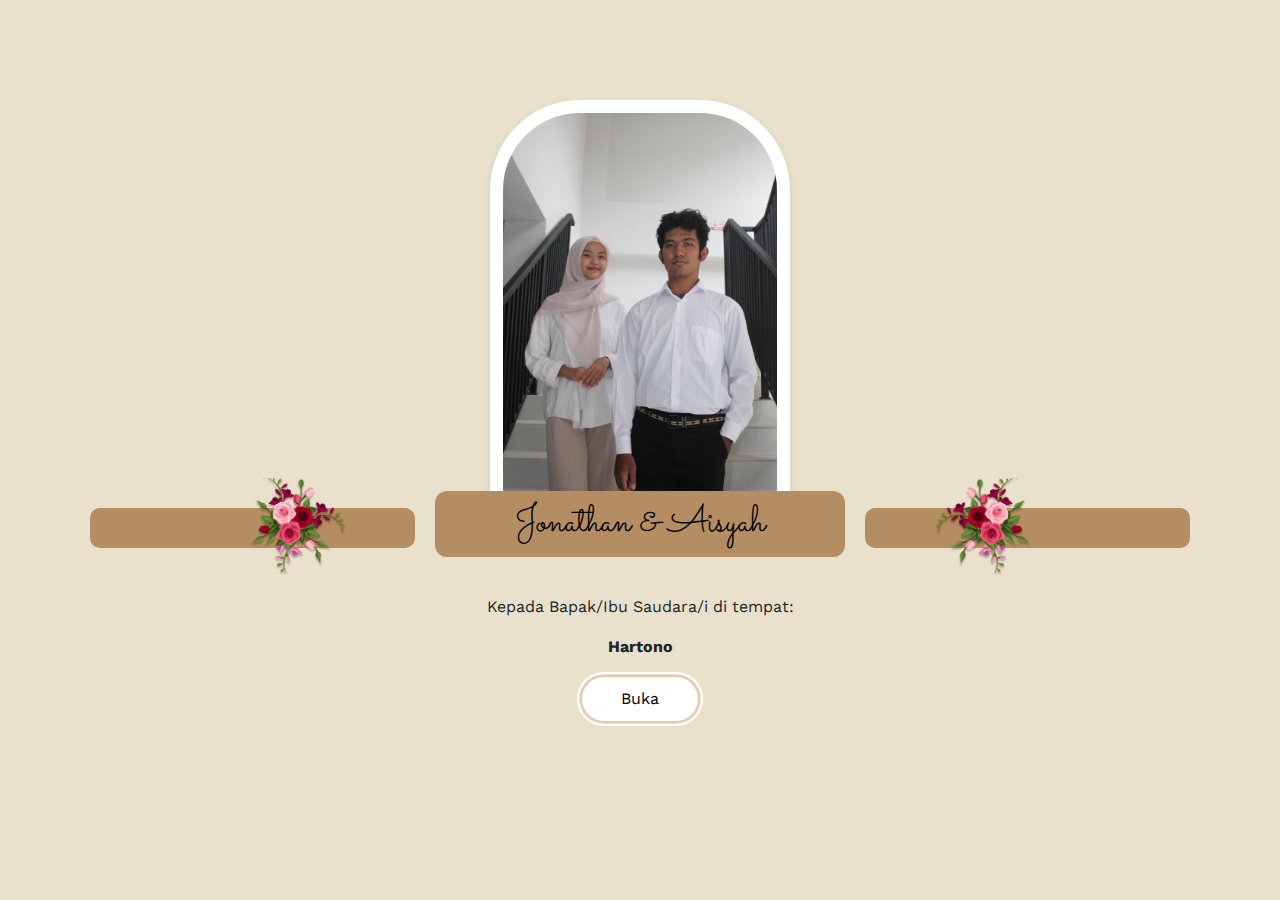
<file: page1.html>
<!DOCTYPE html>
<html lang="en">
<head>
  <meta charset="UTF-8" />
  <meta name="viewport" content="width=device-width, initial-scale=1.0"/>
  <title>Undangan Responsif</title>

  <link href="https://cdn.jsdelivr.net/npm/bootstrap@5.3.3/dist/css/bootstrap.min.css" rel="stylesheet">
  <link href="https://fonts.googleapis.com/css2?family=Sacramento&family=Work+Sans:wght@100..900&display=swap" rel="stylesheet">

  <style>
    * {
      margin: 0;
      padding: 0;
      box-sizing: border-box;
      font-family: 'Work Sans', sans-serif;
    }

    body {
      background: hsla(42, 41%, 71%, 0.493);
    }

    .desktop-wrapper {
      display: block;
    }

    .desktop-wrapper {
      text-align: center;
      padding: 50px 20px;
      margin: 0 auto;
    }
    .container {
      width: 100%;
      text-align: center;
      padding: 50px 20px;
      margin: 0 auto;
    }

    .image-container img {
      width: 100%;
      height: auto;
      max-width: 300px;
      border-radius: 90px 90px 0 0;
      background: white;
      padding: 12px;
      border: 1px solid white;
      box-shadow: 0px 4px 10px rgba(0, 0, 0, 0.1);
    }

    .couple-wrapper {
      display: flex;
      justify-content: center;
      align-items: center;
      margin-top: -20px;
      margin-bottom: 30px;
      gap: 20px;
    }

    .decorative-bar {
      background-color: #b48e62;
      height: 40px;
      width: 100%;
      max-width:1000px;
      border-radius: 10px;
      position: relative;
      display: flex;
      align-items: center;
      justify-content: center;
    }
    .flower-left {
      width: 100px;
      height: auto;
      margin-left: 90px; /* Geser lebih ke kiri */
    }

    .flower-right {
      width: 100px;
      height: auto;
      margin-right: 90px; /* Geser lebih ke kanan */
    }

    .couple-name {
      background: #b48e62;
      color: #000;
      display: inline-block;
      padding: 10px 80px;
      border-radius: 12px;
      font-family: 'Sacramento', cursive;
      font-size: 38px;
      white-space: nowrap;
      z-index: 2;
    }

    .guest-name {
      font-weight: bold;
    }

    .btn-open {
      background: white;
      border: 2px solid #e7c9ac;
      padding: 10px 30px;
      border-radius: 50px;
      cursor: pointer;
      font-size: 16px;
      color: black;
      transition: all 0.3s ease-in-out;
      min-width: 120px;
      position: relative;
    }

    .btn-open::before {
      content: "";
      position: absolute;
      top: -5px;
      left: -5px;
      right: -5px;
      bottom: -5px;
      border-radius: 50px;
      border: 2px solid white;
    }

    /* ==================== MOBILE STYLE ==================== */
    .mobile-wrapper {
      display: none;
    }

    @media (max-width: 768px) {
      .desktop-wrapper {
        display: none;
      }

      .mobile-wrapper {
        display: flex;
        flex-direction: column;
        justify-content: space-between;
        align-items: center;
        text-align: center;
        height: 100vh;
        width: 100%;
        background: url('assets/IMG_6672.JPG') no-repeat center center/cover;
        padding: 2rem 1.5rem;
      }

      .mobile-title {
        color: #fff;
        margin-top: 1rem;
      }

      .mobile-title p {
        font-size: 1rem;
      }

      .mobile-title h2 {
        font-size: 1.5rem;
        font-weight: 600;
      }

      .mobile-card {
        background-color: white;
        padding: 1rem;
        border-radius: 20px;
        box-shadow: 0 4px 10px rgba(0,0,0,0.1);
        max-width: 300px;
        margin-top: auto;
        margin-bottom: 1rem;
      }

      .mobile-card p {
        font-size: 1rem;
        line-height: 1.4;
      }

      .mobile-card p strong {
        font-weight: bold;
        font-size: 1.05rem;
      }

      .mobile-button {
        background-color: rgba(0, 0, 0, 0.7);
        color: white;
        border: none;
        border-radius: 20px;
        padding: 0.7rem 2rem;
        font-size: 1rem;
        cursor: pointer;
        margin-bottom: 1.5rem;
        transition: background 0.3s ease-in-out;
      }

      .mobile-button:hover {
        background-color: black;
      }
    }
  </style>
</head>
<body>

  <!-- ==================== DESKTOP ==================== -->
  <div class="desktop-wrapper">
    <div class="container">
      <div class="card-invitation">
        <div class="image-container">
          <img src="assets/IMG_6640.JPG" alt="Pengantin">
        </div> 

        <div class="couple-wrapper">
          <div class="decorative-bar">
            <img src="assets/flower-left.png" alt="Bunga Kiri" class="flower-left">
          </div> 
          <h2 class="couple-name">Jonathan & Aisyah</h2>
          <div class="decorative-bar">
            <img src="assets/flower-right.png" alt="Bunga Kanan" class="flower-right">
          </div> 
        </div>

        <p>Kepada Bapak/Ibu Saudara/i di tempat:</p>
        <p class="guest-name">Hartono</p>
        <button class="btn-open" onclick="goToPage2()">Buka</button>
      </div>
    </div>
  </div>

  <!-- ==================== MOBILE ==================== -->
  <div class="mobile-wrapper">
    <div class="mobile-title">
      <p>The Wedding of</p>
      <h2>Jonathan & Aisyah</h2>
    </div>

    <div class="mobile-card">
      <p>Yth. Bapak/Ibu Saudara/i<br>di tempat :</p>
      <p><strong>Hartono</strong></p>
    </div>

    <button class="mobile-button" onclick="goToPage2()">Buka</button>
  </div>

  <script>
    function goToPage2() {
      window.location.href = "page2.html";
    }
  </script>
</body>
</html>
</file>
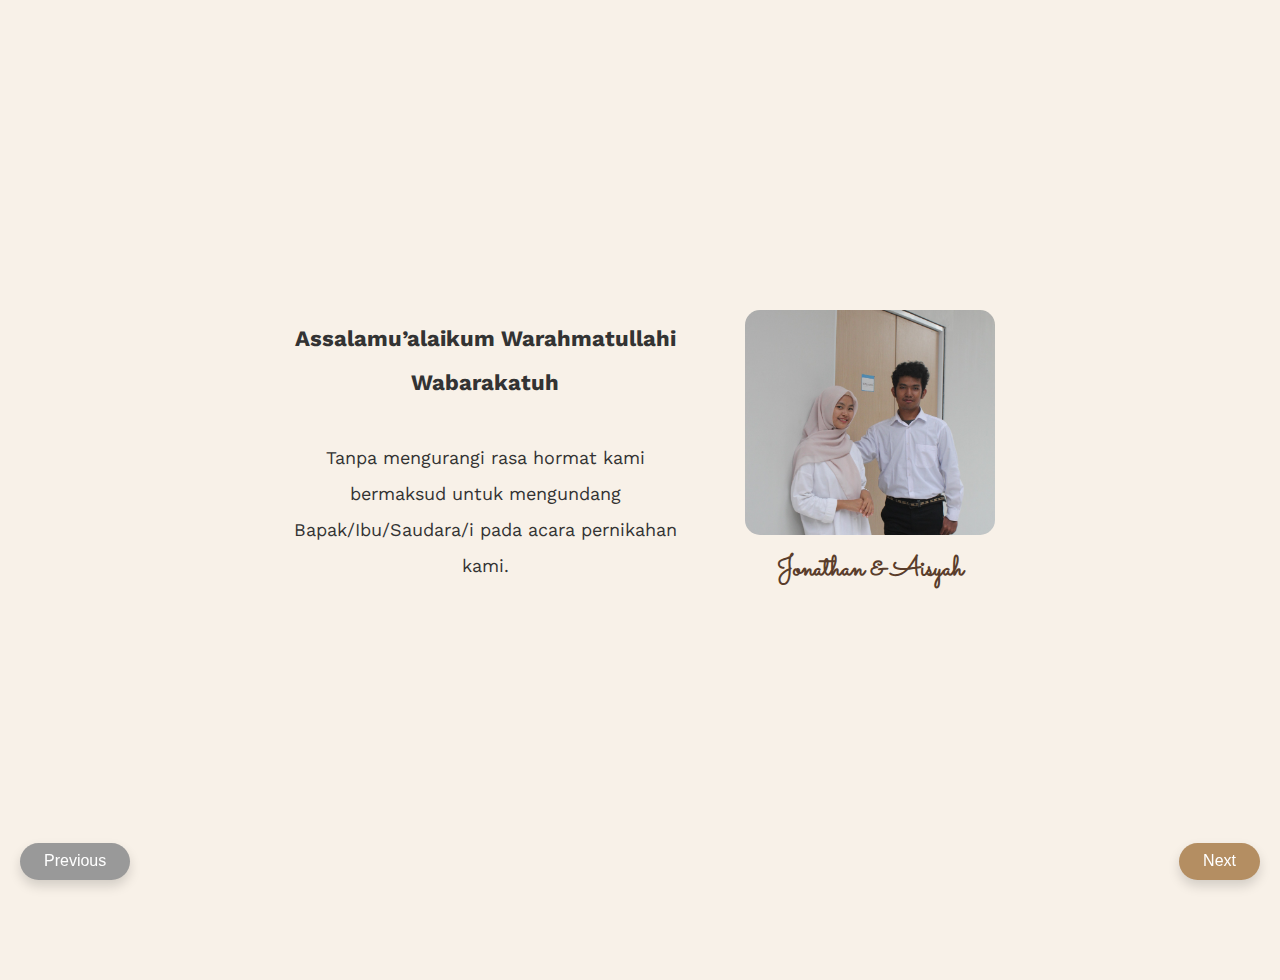
<file: page2.html>
<!DOCTYPE html>
<html lang="id">
<head>
  <meta charset="UTF-8">
  <meta name="viewport" content="width=device-width, initial-scale=1.0">
  <title>Kata Pengantar</title>
  <link href="https://fonts.googleapis.com/css2?family=Sacramento&family=Work+Sans:wght@100..900&display=swap" rel="stylesheet">
  <style>
    * {
      box-sizing: border-box;
      margin: 0;
      padding: 0;
    }

    body {
      font-family: 'Work Sans', sans-serif;
      background-color: #f8f1e8;
      color: #333;
      text-align: center;
      min-height: 100vh;
      padding-bottom: 5rem;
    }

    /* ==== Versi Desktop ==== */
    .desktop-view {
      display: flex;
      justify-content: center;
      align-items: center;
      gap: 60px;
      max-width: 1000px;
      margin: auto;
      min-height: 100vh; 
      padding: 2rem;
    }

    .text-container-desktop {
      max-width: 400px;
    }

    .salam-desktop {
      font-size: 22px;
      font-weight: bold;
      margin-bottom: 35px;
      line-height: 2;
    }

    .text-desktop {
      font-size: 18px;
      line-height: 2;
    }

    .image-container-desktop img {
      width: 250px;
      border-radius: 15px;
    }

    .couple-name-desktop {
      font-family: 'Sacramento', cursive;
      font-size: 28px;
      font-weight: bold;
      color: #5a3d2b;
      margin-top: 10px;
    }

    /* ==== Versi Mobile ==== */
    .mobile-view {
      display: none;
      flex-direction: column;
      align-items: center;
      padding: 2rem 1.5rem;
    }

    .opening-text {
      margin-bottom: 1.5rem;
    }

    .opening-text h2 {
      font-size: 1.1rem;
      font-weight: 600;
      margin-bottom: 0.5rem;
    }

    .opening-text p {
      font-size: 0.9rem;
      line-height: 1.5;
    }

    .couple-names h1 {
      font-size: 1.5rem;
      font-weight: 500;
    }

    .couple-names span {
      display: block;
      font-size: 1.3rem;
      margin: 0.3rem 0;
    }

    .quote {
      font-size: 0.9rem;
      line-height: 1.6;
      max-width: 300px;
      margin-top: 1.5rem;
      color: #444;
    }

    .quote cite {
      display: block;
      margin-top: 1rem;
      font-size: 0.85rem;
      font-style: normal;
      font-weight: 500;
    }


    /* ==== Tombol Navigasi ==== */
    .btn-next,
    .btn-prev {
      position: fixed;
      bottom: 20px;
      color: white;
      border: none;
      border-radius: 999px;
      padding: 0.6rem 1.5rem;
      font-size: 1rem;
      font-weight: 500;
      cursor: pointer;
      box-shadow: 0 6px 12px rgba(0, 0, 0, 0.15);
      z-index: 100;
      transition: background-color 0.3s ease;
    }

    .btn-next {
      right: 20px;
      background-color: #b48e62;
    }

    .btn-prev {
      left: 20px;
      background-color: #999999;
    }

    .btn-next:hover {
      background-color: #99764f;
    }

    .btn-prev:hover {
      background-color: #7a7a7a;
    }


    /* ======= Responsive Rules ======= */
    @media (max-width: 768px) {
      .desktop-view { display: none; }
      .mobile-view { display: flex; }
    }

    @media (min-width: 769px) {
      .desktop-view { display: flex; }
      .mobile-view { display: none; }
    }
  </style>
</head>
<body>

  <!-- ==== Desktop Version ==== -->
  <div class="desktop-view">
    <div class="text-container-desktop">
      <p class="salam-desktop">Assalamu’alaikum Warahmatullahi Wabarakatuh</p>
      <p class="text-desktop">Tanpa mengurangi rasa hormat kami bermaksud untuk mengundang Bapak/Ibu/Saudara/i pada acara pernikahan kami.</p>
    </div>
    <div class="image-container-desktop">
      <img src="assets/IMG_6679.JPG" alt="Jonathan & Aisyah">
      <p class="couple-name-desktop">Jonathan & Aisyah</p>
    </div>
  </div>

  <!-- ==== Mobile Version ==== -->
  <div class="mobile-view">
    <div class="opening-text">
      <h2>Assalamu’alaikum Warahmatullahi Wabarakatuh</h2>
      <p>Tanpa mengurangi rasa hormat kami bermaksud<br>
        untuk mengundang Bapak/Ibu/Saudara/i pada<br>
        acara pernikahan kami.</p>
    </div>

    <div class="couple-names">
      <h1>Jonathan</h1>
      <span>&</span>
      <h1>Aisyah</h1>
    </div>

    <div class="quote">
      “Dan di antara tanda-tanda kebesaran-Nya ialah Dia menciptakan pasangan-pasangan
      untukmu dari jenismu sendiri, agar kamu cenderung dan merasa tenteram kepadanya,
      dan Dia menjadikan di antaramu rasa kasih dan sayang. Sungguh, pada yang demikian
      itu benar-benar terdapat tanda-tanda bagi kaum yang berpikir.”
      <cite>(Ar-Rum : 21)</cite>
    </div>
  </div>

  <!-- Tombol Navigasi -->
  <button class="btn-prev" onclick="goToPrevious()">Previous</button>
  <button class="btn-next" onclick="goToNext()">Next</button>

  <script>
    function goToPrevious() {
      window.location.href = "page1.html";
    }

    function goToNext() {
      window.location.href = "page3.html";
    }
  </script>

</body>
</html>
</file>
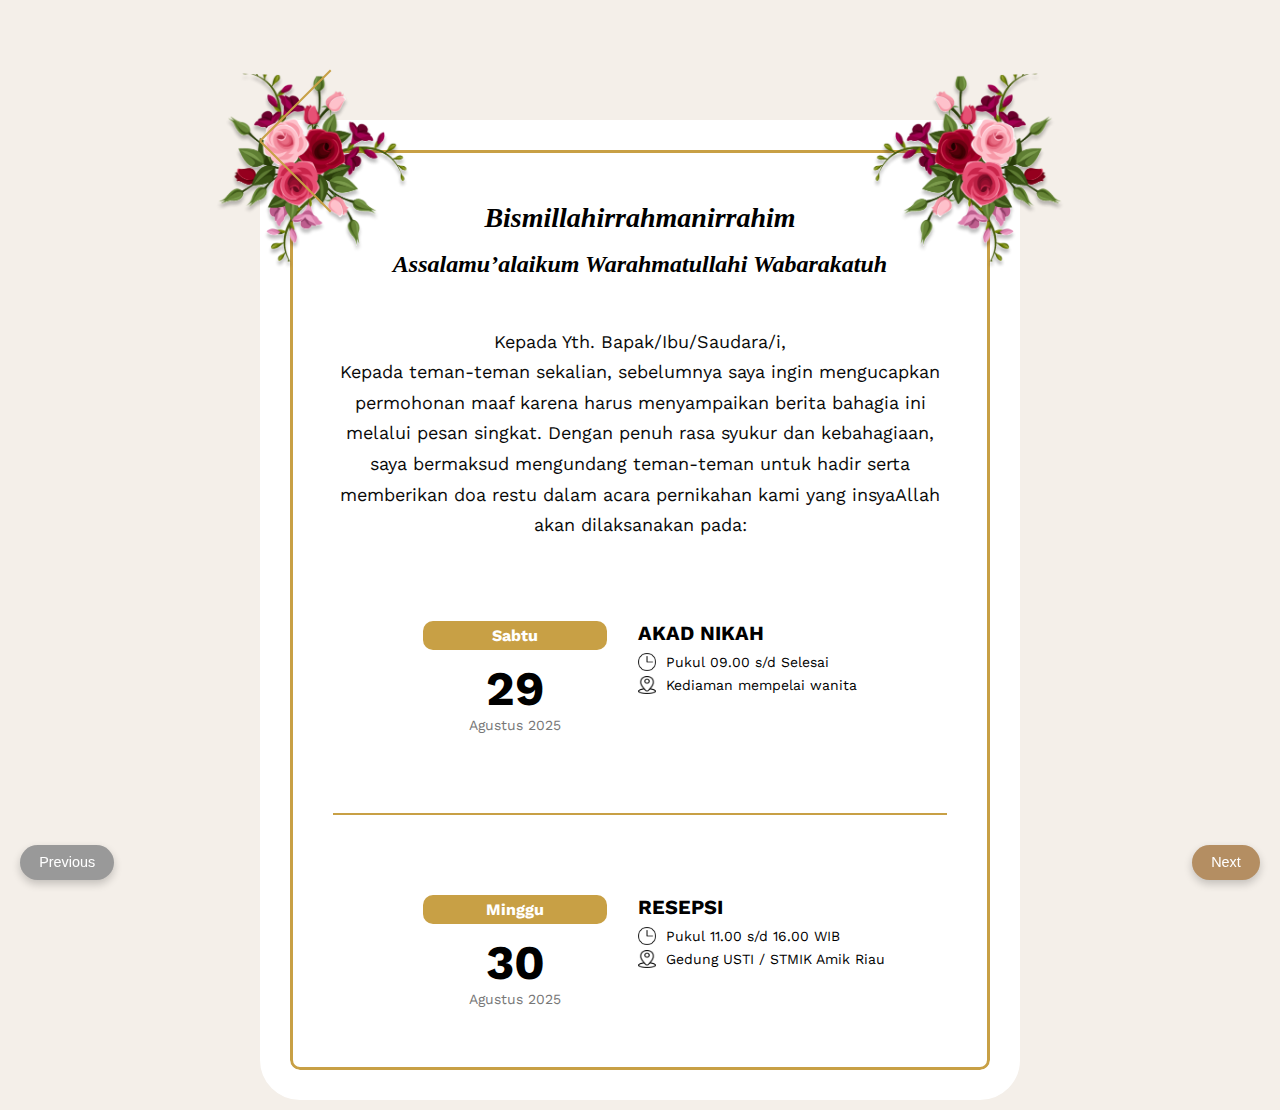
<file: page4.html>
<!DOCTYPE html>
<html lang="id">
<head>
  <meta charset="UTF-8" />
  <meta name="viewport" content="width=device-width, initial-scale=1.0"/>
  <title>Undangan Pernikahan</title>
  <link href="https://fonts.googleapis.com/css2?family=Work+Sans:wght@400;700&display=swap" rel="stylesheet">
  <style>
    * {
      box-sizing: border-box;
      margin: 0;
      padding: 0;
    }

    body {
      font-family: 'Work Sans', sans-serif;
      background-color: #f4efe9;
      min-height: 100vh;
      display: flex;
      justify-content: center;
      align-items: center;
      padding: 40px 10px;
      position: relative;
    }

    /* DESKTOP WRAPPER */
    .desktop-wrapper {
      display: block;
      max-width: 700px;
      width: 100%;
      margin-top: 80px;
      position: relative;
    }

    /* Garis Silang Dekoratif di Kiri Atas */
    .corner-separator {
      position: absolute;
      top: -30px;
      left: -30px;
      width: 100px;
      height: 100px;
      z-index: 10;
    }

    .corner-separator::before,
    .corner-separator::after {
      content: '';
      position: absolute;
      width: 100px;
      height: 2px;
      background-color: #c8a045;
      top: 50%;
      left: 0;
      transform-origin: left center;
    }

    .corner-separator::before {
      transform: rotate(45deg);
    }

    .corner-separator::after {
      transform: rotate(-45deg);
    }

    /* DESKTOP STYLE */
    .desktop {
      display: block;
      background: white;
      border-radius: 10px;
      border: 3px solid #c8a045;
      outline: 30px solid white;
      padding: 40px;
      position: relative;
      margin-top: 30px;
    }

    .desktop h2,
    .desktop h3 {
      font-family: 'Times New Roman', serif;
      font-style: italic;
      color: black;
      text-align: center;
      line-height: 1.8;
    }

    .desktop h2 {
      font-size: 28px;
    }

    .desktop h3 {
      font-size: 24px;
      margin-bottom: 40px;
    }

    .invitation-text {
      font-size: 18px;
      margin-bottom: 50px;
      color: #0a0a0a;
      text-align: center;
      line-height: 1.7;
      margin-top: 30px;
      margin-bottom: 80px;
    }

    .event {
      display: flex;
      justify-content: space-between;
      margin: 20px 0;
      transform: translateX(90px);
    }

    .event-left {
      width: 30%;
      text-align: center;
    }

    .event-day {
      background: #c8a045;
      color: white;
      padding: 5px 15px;
      border-radius: 10px;
      font-weight: bold;
    }

    .event-date {
      font-size: 48px;
      font-weight: bold;
      margin-top: 10px;
      color: black;
    }

    .event-month {
      font-size: 14px;
      color: #777;
    }

    .event-right {
      width: 65%;
      text-align: left;
    }

    .event-title {
      font-size: 20px;
      font-weight: bold;
      color: black;
      margin-bottom: 8px;
    }

    .event-detail {
      font-size: 14px;
      display: flex;
      align-items: center;
      color: black;
      margin-bottom: 5px;
    }

    .event-detail img {
      width: 18px;
      height: 18px;
      margin-right: 10px;
    }

    .separator {
      height: 2px;
      background: #c8a045;
      margin: 80px 0;
    }

    .flower {
      position: absolute;
      width: 200px;
      z-index: 5;
      top: -10px;
    }

    .flower-left {
      left: -80px;
      top: -80px;
    }

    .flower-right {
      right: -80px;
      top: -80px;
    }

    /* MOBILE WRAPPER */
    .mobile-wrapper {
      display: none;
      max-width: 400px;
      width: 100%;
      padding: 2rem 1rem 4rem;
      background: #fff;
      border-radius: 2rem;
      box-shadow: 0 4px 10px rgba(0,0,0,0.1);
      text-align: center;
    }

    .mobile-wrapper h2 {
      font-size: 1.2rem;
      font-weight: 700;
    }

    .mobile-wrapper p {
      font-size: 0.95rem;
      margin: 0.4rem 0;
    }

    .icon-line {
      display: flex;
      align-items: center;
      gap: 8px;
      justify-content: flex-start;
      margin: 0.4rem 0;
      padding-left: 24px;
    }

    .icon-line img {
      width: 16px;
      height: 16px;
      flex-shrink: 0;
    }

    .divider-img {
      margin: 1.5rem 0;
      width: 90px;
    }

    /* BUTTON */
    .btn-nav {
      position: fixed;
      bottom: 20px;
      padding: 0.6rem 1.2rem;
      font-size: 0.9rem;
      border: none;
      border-radius: 50px;
      cursor: pointer;
      z-index: 100;
      box-shadow: 0 4px 8px rgba(0,0,0,0.2);
    }

    .btn-prev {
      left: 20px;
      background-color: #999;
      color: white;
    }

    .btn-next {
      right: 20px;
      background-color: #b48e62;
      color: white;
    }

    /* RESPONSIVE TOGGLE */
    @media screen and (max-width: 768px) {
      .desktop-wrapper {
        display: none;
      }

      .mobile-wrapper {
        display: block;
        margin: auto; /* ini penting agar vertikal dan horizontal center */
      }

      .flower {
        display: none;
      }

      body {
        padding: 20px;
        display: flex;
        justify-content: center;
        align-items: center;
        min-height: 100vh;
      }
    }

  </style>
</head>
<body>

  <!-- DESKTOP -->
  <div class="desktop-wrapper">
    <!-- Separator Silang di Kiri Atas -->
    <div class="corner-separator"></div>

    <div class="desktop">
      <!-- Dekorasi Bunga -->
      <img src="assets/flower-left.png" alt="Bunga Kiri" class="flower flower-left">
      <img src="assets/flower-right.png" alt="Bunga Kanan" class="flower flower-right">

      <h2>Bismillahirrahmanirrahim</h2>
      <h3>Assalamu’alaikum Warahmatullahi Wabarakatuh</h3>
      <p class="invitation-text">
        Kepada Yth. Bapak/Ibu/Saudara/i, <br>
        Kepada teman-teman sekalian, sebelumnya saya ingin mengucapkan permohonan maaf karena harus menyampaikan berita bahagia ini melalui pesan singkat. Dengan penuh rasa syukur dan kebahagiaan, saya bermaksud mengundang teman-teman untuk hadir serta memberikan doa restu dalam acara pernikahan kami yang insyaAllah akan dilaksanakan pada:
      </p>

      <div class="event">
        <div class="event-left">
          <div class="event-day">Sabtu</div>
          <div class="event-date">29</div>
          <div class="event-month">Agustus 2025</div>
        </div>
        <div class="event-right">
          <div class="event-title">AKAD NIKAH</div>
          <div class="event-detail"><img src="assets/jam.png"> Pukul 09.00 s/d Selesai</div>
          <div class="event-detail"><img src="assets/lokasi.png"> Kediaman mempelai wanita</div>
        </div>
      </div>

      <div class="separator"></div>

      <div class="event">
        <div class="event-left">
          <div class="event-day">Minggu</div>
          <div class="event-date">30</div>
          <div class="event-month">Agustus 2025</div>
        </div>
        <div class="event-right">
          <div class="event-title">RESEPSI</div>
          <div class="event-detail"><img src="assets/jam.png"> Pukul 11.00 s/d 16.00 WIB</div>
          <div class="event-detail"><img src="assets/lokasi.png"> Gedung USTI / STMIK Amik Riau</div>
        </div>
      </div>
    </div>
  </div>

  <!-- MOBILE -->
  <div class="mobile-wrapper">
    <h2>AKAD NIKAH</h2>
    <p>Sabtu, 29 Agustus 2025</p>
    <div class="icon-line">
      <img src="assets/jam.png" alt="Jam">
      <span>09.00 s/d Selesai</span>
    </div>
    <div class="icon-line">
      <img src="assets/lokasi.png" alt="Lokasi">
      <span>Kediaman mempelai wanita</span>
    </div>

    <img src="assets/flower-left.png" alt="Bunga" class="divider-img" />

    <h2>RESEPSI</h2>
    <p>Minggu, 30 Agustus 2025</p>
    <div class="icon-line">
      <img src="assets/jam.png" alt="Jam">
      <span>11.00 s/d 16.00 WIB</span>
    </div>
    <div class="icon-line">
      <img src="assets/lokasi.png" alt="Lokasi">
      <span>Gedung USTI / STMIK Amik Riau</span>
    </div>
  </div>

  <!-- Button Navigasi -->
  <button class="btn-nav btn-prev" onclick="window.location.href='page3.html'">Previous</button>
  <button class="btn-nav btn-next" onclick="window.location.href='page5.html'">Next</button>

</body>
</html>
</file>
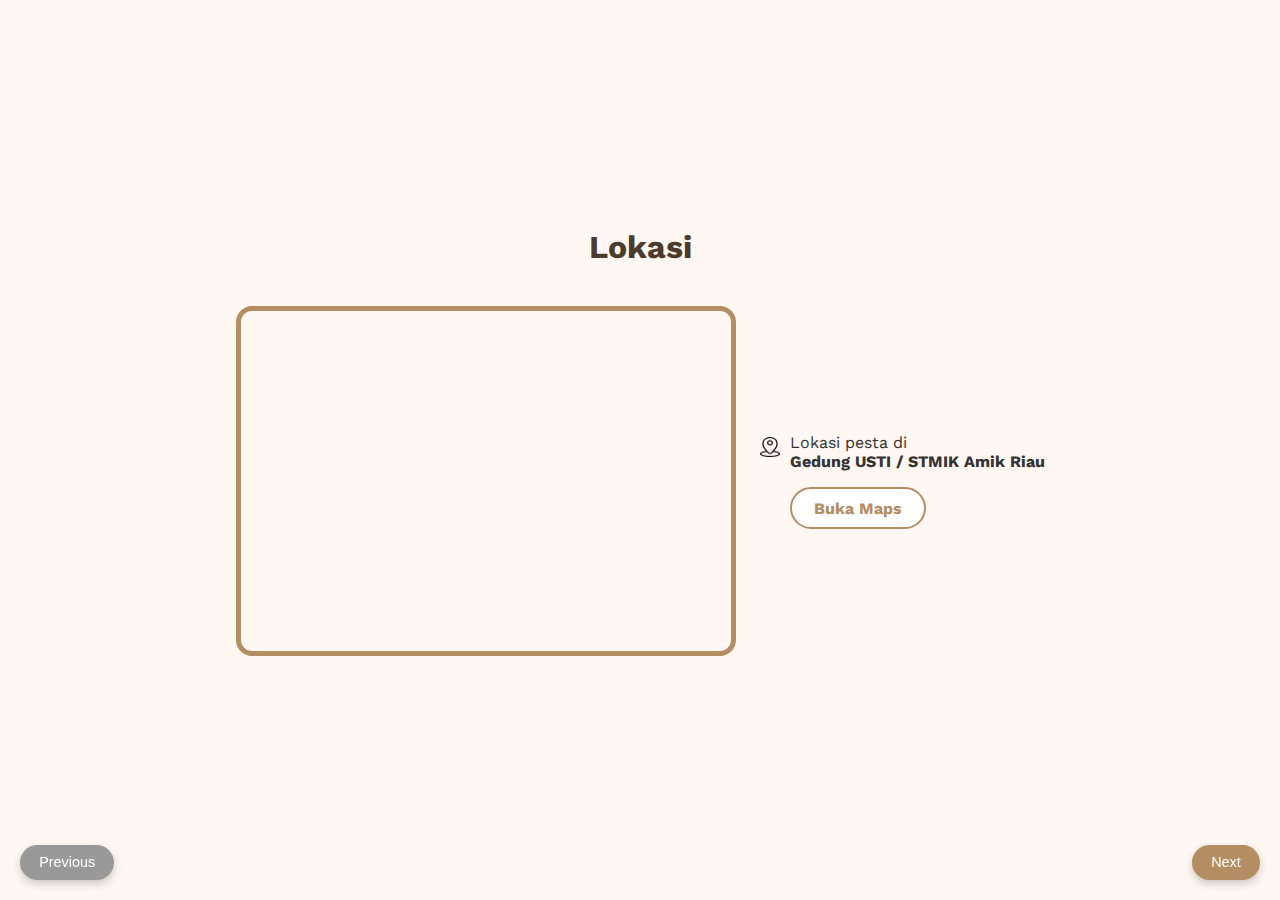
<file: page5.html>
<!DOCTYPE html>
<html lang="id">
<head>
  <meta charset="UTF-8" />
  <meta name="viewport" content="width=device-width, initial-scale=1.0"/>
  <title>Lokasi Pernikahan</title>
  <link href="https://fonts.googleapis.com/css2?family=Work+Sans:wght@400;700&display=swap" rel="stylesheet">
  <style>
    :root {
      --coklat-tua: #b48e62;
      --coklat-muda: #fff8f2;
      --putih: #ffffff;
    }

    * {
      margin: 0;
      padding: 0;
      box-sizing: border-box;
    }

    body {
      font-family: 'Work Sans', sans-serif;
      background-color: var(--coklat-muda);
      color: #333;
      min-height: 100vh;
      position: relative;
      display: flex;
      flex-direction: column;
    }

    .wrapper {
      flex: 1;
      display: flex;
      align-items: center;
      justify-content: center;
      padding-top: 2rem;
      padding-bottom: 2rem;
    }

    .container-desktop, .container-mobile {
      display: none;
      width: 100%;
    }

    /* Desktop style */
    .container-desktop {
      padding: 2rem;
    }

    .container-desktop .title {
      font-family: 'Work Sans', sans-serif;
      font-weight: 700;
      font-size: 2rem;
      text-align: center;
      margin-bottom: 1.5rem;
      color: #4a3b2c;
    }

    .container-desktop .card {
      max-width: 850px;
      margin: 0 auto;
      border-radius: 1rem;
      padding: 1rem;
      text-align: center;
      display: flex;
      gap: 1.5rem;
      align-items: center;
      justify-content: center;
      flex-wrap: wrap;
    }

    .container-desktop .map {
      width: 500px;
      height: 350px;
      border: 5px solid var(--coklat-tua);
      border-radius: 1rem;
    }

    .container-desktop .info {
      display: flex;
      align-items: flex-start;
      gap: 10px;
      font-size: 1rem;
      max-width: 300px;
      text-align: left;
      flex-direction: row;
    }

    .container-desktop .info img {
      width: 20px;
      height: 20px;
      margin-top: 4px;
      flex-shrink: 0;
    }

    .container-desktop .info-text p {
      margin-bottom: 1rem;
    }

    .container-desktop .button {
      background-color: var(--putih);
      color: var(--coklat-tua);
      border: 2px solid var(--coklat-tua);
      padding: 0.6rem 1.4rem;
      border-radius: 2rem;
      font-size: 1rem;
      cursor: pointer;
      text-decoration: none;
      display: inline-block;
      font-weight: bold;
      transition: all 0.3s ease;
    }

    .container-desktop .button:hover {
      background-color: var(--coklat-tua);
      color: var(--putih);
    }

    /* Mobile style */
    .container-mobile {
      padding: 2rem 1rem 5rem;
      text-align: center;
    }

    .container-mobile h1 {
      font-size: 1.5rem;
      font-weight: 700;
      margin-bottom: 1.5rem;
    }

    .map-container {
      background-color: var(--coklat-tua);
      padding: 8px;
      border-radius: 1.5rem;
      display: inline-block;
      margin-bottom: 1.2rem;
    }

    .map-container iframe {
      width: 280px;
      height: 200px;
      border: 5px solid var(--putih);
      border-radius: 1rem;
    }

    .location-info {
      display: flex;
      align-items: flex-start;
      justify-content: center;
      gap: 10px;
      font-size: 0.95rem;
      margin-bottom: 1.5rem;
      text-align: left;
      padding-left: 20px;
    }

    .location-info img {
      width: 18px;
      height: 18px;
      margin-top: 3px;
      flex-shrink: 0;
    }

    .btn-map {
      background-color: var(--putih);
      color: var(--coklat-tua);
      border: 2px solid var(--coklat-tua);
      padding: 0.6rem 1.2rem;
      border-radius: 2rem;
      font-size: 0.9rem;
      cursor: pointer;
      font-weight: bold;
    }

    .btn-map:hover {
      background-color: var(--coklat-tua);
      color: var(--putih);
    }

    /* Navigasi tombol */
    .btn-next,
    .btn-prev {
      position: fixed;
      bottom: 20px;
      padding: 0.6rem 1.2rem;
      font-size: 0.9rem;
      border: none;
      border-radius: 50px;
      cursor: pointer;
      z-index: 100;
      box-shadow: 0 4px 8px rgba(0,0,0,0.2);
    }

    .btn-prev {
      left: 20px;
      background-color: #999;
      color: white;
    }

    .btn-next {
      right: 20px;
      background-color: var(--coklat-tua);
      color: white;
    }

    .btn-next:hover,
    .btn-prev:hover {
      opacity: 0.8;
    }

    /* Responsive toggle */
    @media (min-width: 768px) {
      .container-desktop {
        display: block;
      }
    }

    @media (max-width: 767px) {
      .container-mobile {
        display: block;
      }
    }
  </style>
</head>
<body>

  <div class="wrapper">
    <!-- Desktop Version -->
    <div class="container-desktop">
      <div class="title">Lokasi</div>
      <div class="card">
        <iframe class="map"
          src="https://www.google.com/maps/embed?pb=!1m18!1m12!1m3!1d15955.487241895286!2d101.3837268!3d0.4557527!2m3!1f0!2f0!3f0!3m2!1i1024!2i768!4f13.1!3m3!1m2!1s0x31d5a900690073db%3A0x24244b7d5e7868b8!2sSTIMIK%20AMIK%20RIAU!5e0!3m2!1sid!2sid!4v1711526096765!5m2!1sid!2sid"
          allowfullscreen=""
          loading="lazy">
        </iframe>
        <div class="info">
          <img src="assets/lokasi.png" alt="Ikon Lokasi">
          <div class="info-text">
            <p>Lokasi pesta di<br><b>Gedung USTI / STMIK Amik Riau</b></p>
            <a href="https://www.google.com/maps/place/STIMIK+AMIK+RIAU/@0.4557527,101.3837268,14.52z/data=!4m6!3m5!1s0x31d5a900690073db:0x24244b7d5e7868b8!8m2!3d0.4557397!4d101.4026019!16s%2Fg%2F11y43r887w?entry=ttu"
               class="button" 
               target="_blank">
               Buka Maps
            </a>
          </div>
        </div>
      </div>
    </div>

    <!-- Mobile Version -->
    <div class="container-mobile">
      <h1>Lokasi</h1>
      <div class="map-container">
        <iframe
          src="https://www.google.com/maps/embed?pb=!1m18!1m12!1m3!1d15951.845935798957!2d101.3931125!3d0.4486579!2m3!1f0!2f0!3f0!3m2!1i1024!2i768!4f13.1!3m3!1m2!1s0x31d5aeadd0b5e9ed%3A0x499e4c99ffc29c00!2sUniversitas%20Sains%20dan%20Teknologi%20Indonesia!5e0!3m2!1sid!2sid!4v1712389580000!5m2!1sid!2sid"
          allowfullscreen=""
          loading="lazy"
          referrerpolicy="no-referrer-when-downgrade">
        </iframe>
      </div>
      <div class="location-info">
        <img src="assets/lokasi.png" alt="Ikon Lokasi">
        <div>Lokasi pesta di<br><b>Gedung USTI / STMIK Amik Riau</b></div>
      </div>
      <button class="btn-map" onclick="window.open('https://www.google.com/maps/dir//F92X%2B2C6+Universitas+Sains+dan+Teknologi+Indonesia,+Jl.+Purwodadi+Indah+No.KM.+10,+Sidomulyo+Bar.,+Kec.+Tampan,+Kota+Pekanbaru,+Riau+28294/@0.4486579,101.3931125,17z/data=!4m8!4m7!1m0!1m5!1m1!1s0x31d5aeadd0b5e9ed:0x499e4c99ffc29c00!2m2!1d101.3976186!2d0.4486579?hl=id&entry=ttu', '_blank')">
        Lihat Maps
      </button>
    </div>
  </div>

  <!-- Navigasi -->
  <button class="btn-prev" onclick="goToPrevious()">Previous</button>
  <button class="btn-next" onclick="goToNext()">Next</button>

  <script>
    function goToPrevious() {
      window.location.href = "page4.html";
    }

    function goToNext() {
      window.location.href = "page6.html";
    }
  </script>
</body>
</html>
</file>
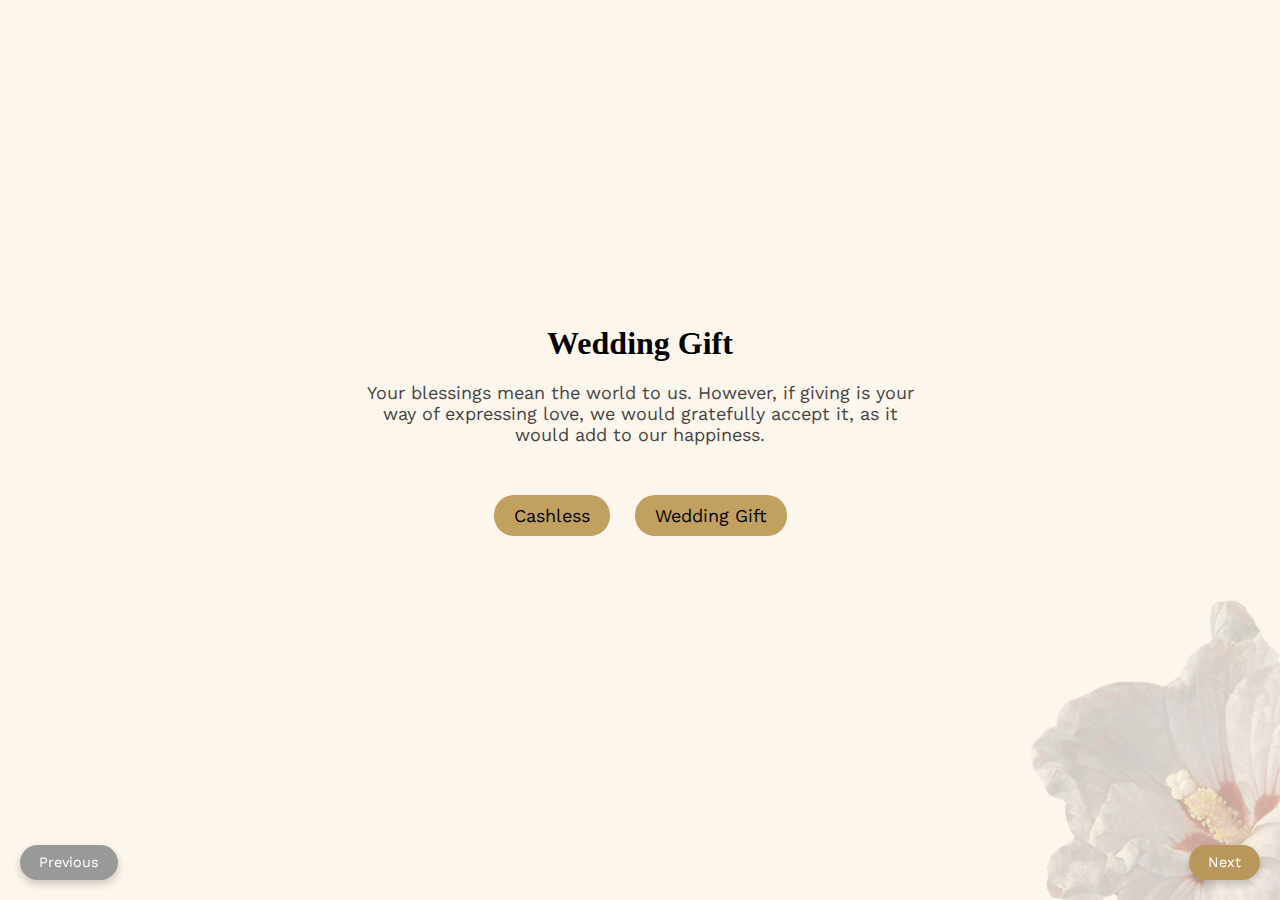
<file: page7.html>
<!DOCTYPE html>
<html lang="id">
<head>
  <meta charset="UTF-8" />
  <meta name="viewport" content="width=device-width, initial-scale=1.0" />
  <title>Wedding Gift</title>
  <link href="https://fonts.googleapis.com/css2?family=Work+Sans:wght@400;700&display=swap" rel="stylesheet">
  <style>
    * {
      box-sizing: border-box;
      padding: 0;
      margin: 0;
      font-family: 'Work Sans', sans-serif;
    }

    body {
      background-color: #fdf6ec;
      min-height: 100vh;
      padding-bottom: 5rem;
      display: flex;
      flex-direction: column;
      align-items: center;
      text-align: center;
      transition: all 0.3s ease;
    }

    body.centered-initial {
      justify-content: center;
    }

    h2.desktop-title {
      font-family: 'Brush Script MT', cursive;
      font-size: 32px;
      margin-top: 50px;
    }

    .content {
      max-width: 600px;
      margin: 20px auto;
      font-size: 18px;
      color: #444;
      padding: 0 1rem;
    }

    .buttons {
      margin-top: 20px;
    }

    .button {
      background-color: #c2a060;
      color: black;
      padding: 10px 20px;
      border: none;
      border-radius: 20px;
      font-size: 18px;
      cursor: pointer;
      margin: 10px;
      transition: 0.3s;
    }

    .button.active {
      background-color: #1a73e8;
      color: white;
    }

    .gift-box-wrapper {
      max-width: 420px;
      margin: 30px auto;
      display: none;
    }

    .gift-box {
      background: white;
      padding: 50px;
      border-radius: 20px;
      box-shadow:
        inset 0 0 0 10px white,
        inset 0 0 0 12px #f0e2c2,
        0 4px 20px rgba(0, 0, 0, 0.1);
      transition: opacity 0.5s ease, transform 0.5s ease;
      opacity: 0;
      transform: translateY(50px);
      line-height: 1.7;
    }

    .gift-box.show {
      opacity: 1;
      transform: translateY(0);
    }

    .cashless-view {
      display: none;
      margin: 30px auto;
      text-align: center;
      width: 100%;
    }

    .cashless-cards {
      display: flex;
      justify-content: center;
      gap: 30px;
      flex-wrap: wrap;
      padding: 30px 20px;
    }

    .cashless-card {
      background-color: #fdfdfd;
      border-radius: 15px;
      padding: 20px 30px;
      width: 400px;
      box-shadow:
        inset 0 0 0 6px white,
        inset 0 0 0 8px #f0e2c2;
      display: flex;
      align-items: center;
      gap: 20px;
      text-align: left;
    }

    .card-left {
      flex-shrink: 0;
    }

    .card-right {
      flex-grow: 1;
      text-align: left;
    }

    .bank-logo {
      width: 80px;
      height: auto;
    }

    .rekening {
      font-size: 18px;
      font-weight: bold;
      margin-bottom: 6px;
    }

    .copy-btn {
      background-color: #b9975b;
      color: white;
      padding: 5px 12px;
      font-size: 14px;
      border-radius: 20px;
      margin-bottom: 6px;
      border: none;
      cursor: pointer;
    }

    .atas-nama {
      font-size: 14px;
    }

    .separator {
      border: none;
      border-top: 2px solid #b9975b;
      margin: 20px 0;
      width: 100vw;
    }

    .decorative-flower {
      position: absolute;
      bottom: 0;
      right: 0;
      width: 250px;
      opacity: 0.6;
    }

    .btn-nav {
      position: fixed;
      bottom: 20px;
      padding: 0.6rem 1.2rem;
      font-size: 0.9rem;
      border: none;
      border-radius: 50px;
      cursor: pointer;
      z-index: 100;
      box-shadow: 0 4px 8px rgba(0, 0, 0, 0.2);
    }

    .btn-prev {
      left: 20px;
      background-color: #999;
      color: white;
    }

    .btn-next {
      right: 20px;
      background-color: #b9975b;
      color: white;
    }

    .btn-prev:hover {
      background-color: #777;
    }

    .btn-next:hover {
      background-color: #a3824b;
    }

    /* Mobile styling */
    .mobile-card-section {
      display: none;
    }

    @media (max-width: 768px) {
      .cashless-cards,
      .buttons,
      .gift-box-wrapper,
      .gift-box,
      .content,
      h2.desktop-title {
        display: none !important;
      }

      .mobile-card-section {
        margin-top: 40px;
        padding: 20px;
        width: 100%;
        display: flex;
        justify-content: center;
      }

      .mobile-card-wrapper {
        background-color: #c2a060;
        border-radius: 20px;
        padding: 30px 24px;
        max-width: 300px;
        width: 100%;
        text-align: center;
      }

      .mobile-card-wrapper h3 {
        font-size: 16px;
        font-weight: bold;
        margin-bottom: 20px;
      }

      .mobile-card {
        display: flex;
        align-items: flex-start;
        gap: 14px;
        margin-bottom: 20px;
      }

      .mobile-card img.bank-logo {
        width: 60px;
      }

      .info {
        display: flex;
        flex-direction: column;
        justify-content: center;
        flex: 1;
        text-align: left;
      }

      .info .rekening {
        font-size: 16px;
        font-weight: bold;
        display: flex;
        align-items: center;
        gap: 6px;
        margin-bottom: 4px;
        color: #1a73e8;
        cursor: pointer;
      }

      .info .rekening img {
        width: 16px;
        height: 16px;
      }

      .info .atas-nama {
        font-size: 14px;
      }
    }
  </style>
</head>
<body class="centered-initial">
  <h2 class="desktop-title">Wedding Gift</h2>
  <p class="content">Your blessings mean the world to us. However, if giving is your way of expressing love, we would gratefully accept it, as it would add to our happiness.</p>

  <div class="buttons">
    <button class="button" id="cashlessButton" onclick="toggleView('cashless')">Cashless</button>
    <button class="button" id="weddingGiftButton" onclick="toggleView('gift')">Wedding Gift</button>
  </div>

  <!-- Wedding Gift View -->
  <div class="gift-box-wrapper" id="giftBoxWrapper">
    <div class="gift-box" id="giftBox">
      <h3>Kirim Hadiah</h3>
      <p>Anda dapat mengirim kado ke:<br>Jl. Bangau Sakti, Pekanbaru</p>
      <button class="button" onclick="copyToClipboard('Jl. Bangau Sakti, Pekanbaru')">Copy to Clipboard</button>
    </div>
  </div>

  <!-- Cashless View -->
  <div class="cashless-view" id="cashlessView">
    <hr class="separator" />
    <div class="cashless-cards">
      <div class="cashless-card">
        <div class="card-left">
          <img src="assets/bca-logo.png" alt="BCA" class="bank-logo">
        </div>
        <div class="card-right">
          <p class="rekening">12345678</p>
          <button class="copy-btn" onclick="copyToClipboard('12345678 - Aisyah')">Copy to Clipboard</button>
          <p class="atas-nama">Atas Nama : Aisyah</p>
        </div>
      </div>

      <div class="cashless-card">
        <div class="card-left">
          <img src="assets/bni-logo.png" alt="BNI" class="bank-logo">
        </div>
        <div class="card-right">
          <p class="rekening">87654321</p>
          <button class="copy-btn" onclick="copyToClipboard('87654321 - Jonathan')">Copy to Clipboard</button>
          <p class="atas-nama">Atas Nama : Jonathan</p>
        </div>
      </div>
    </div>
    <hr class="separator" />
  </div>

  <!-- Mobile Only -->
  <div class="mobile-card-section">
    <div class="mobile-card-wrapper">
      <h3>TANDA KASIH</h3>
      <div class="mobile-card">
        <img src="assets/bni-logo.png" alt="BNI" class="bank-logo">
        <div class="info">
          <div class="rekening" onclick="copyToClipboard('12345678 - Aisyah')">
            <img src="assets/copy-icon.png" alt="copy icon" />
            12345678
          </div>
          <div class="atas-nama">Aisyah</div>
        </div>
      </div>
      <div class="mobile-card">
        <img src="assets/bca-logo.png" alt="BCA" class="bank-logo">
        <div class="info">
          <div class="rekening" onclick="copyToClipboard('12345678 - Jonathan')">
            <img src="assets/copy-icon.png" alt="copy icon" />
            12345678
          </div>
          <div class="atas-nama">Jonathan</div>
        </div>
      </div>
    </div>
  </div>

  <img src="assets/flower-page7.png" alt="Decorative Flower" class="decorative-flower">
  <button class="btn-nav btn-prev" onclick="location.href='page6.html'">Previous</button>
  <button class="btn-nav btn-next" onclick="location.href='page8.html'">Next</button>

  <script>
    function toggleView(view) {
      document.body.classList.remove("centered-initial");

      const giftBox = document.getElementById("giftBox");
      const giftBoxWrapper = document.getElementById("giftBoxWrapper");
      const cashlessView = document.getElementById("cashlessView");
      const cashlessButton = document.getElementById("cashlessButton");
      const weddingGiftButton = document.getElementById("weddingGiftButton");

      if (view === 'gift') {
        giftBox.classList.add("show");
        giftBoxWrapper.style.display = "block";
        cashlessView.style.display = "none";
        cashlessButton.classList.remove("active");
        weddingGiftButton.classList.add("active");
      } else {
        giftBox.classList.remove("show");
        giftBoxWrapper.style.display = "none";
        cashlessView.style.display = "block";
        weddingGiftButton.classList.remove("active");
        cashlessButton.classList.add("active");
      }
    }

    function copyToClipboard(text) {
      navigator.clipboard.writeText(text).then(() => {
        alert("Disalin ke clipboard:\n" + text);
      });
    }
  </script>
</body>
</html>
</file>
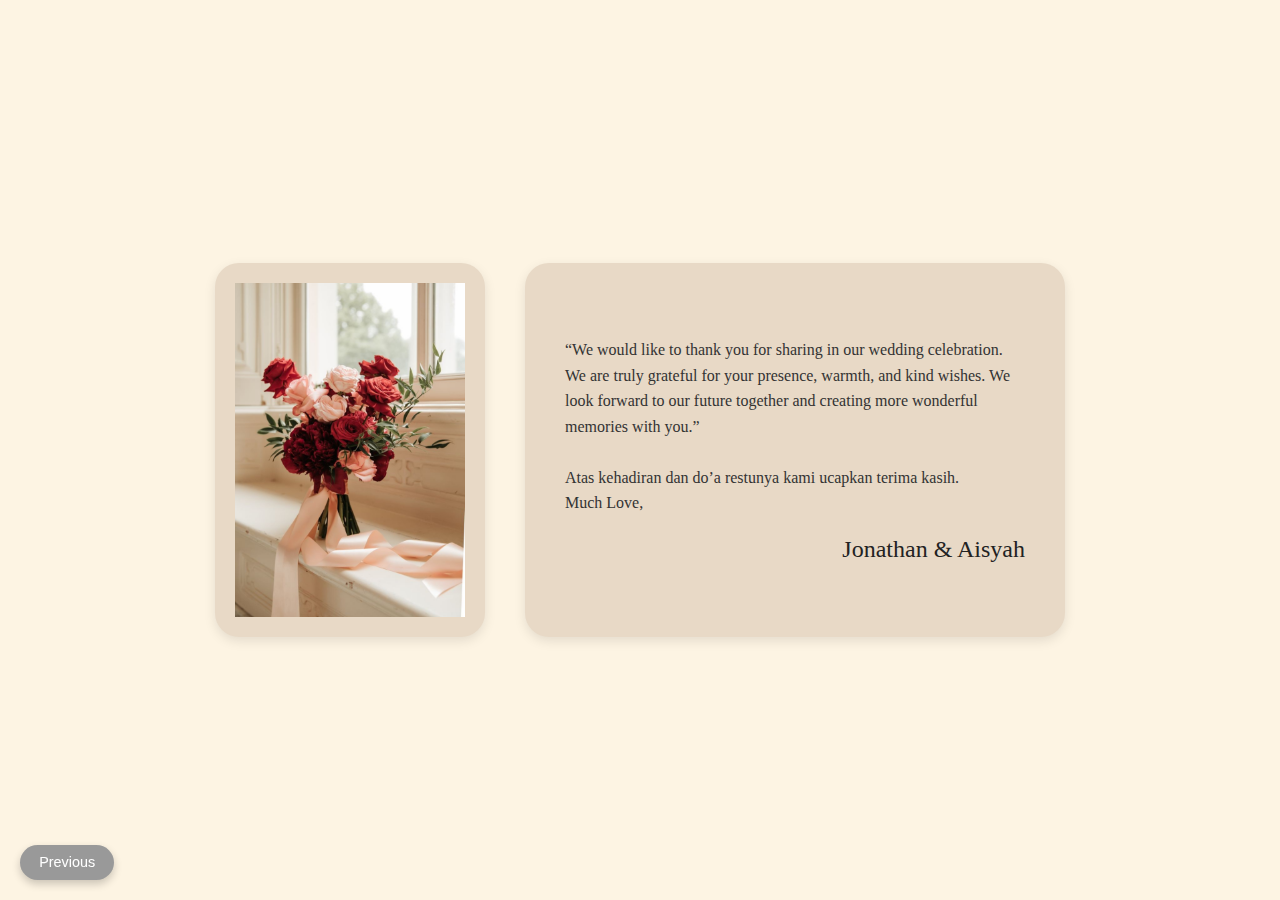
<file: page8.html>
<!DOCTYPE html>
<html lang="id">
<head>
  <meta charset="UTF-8" />
  <meta name="viewport" content="width=device-width, initial-scale=1.0"/>
  <title>Page 8 - Terima Kasih</title>
  <link href="https://fonts.googleapis.com/css2?family=Work+Sans:wght@400;700&display=swap" rel="stylesheet">
  <style>
    /* Reset & Umum */
    * {
      margin: 0;
      padding: 0;
      box-sizing: border-box;
    }

    body {
      font-family: 'Work Sans', sans-serif;
      background-color: #fff;
      color: #333;
      min-height: 100vh;
      position: relative;
    }

    /* ================= MOBILE VERSION ================= */
    .mobile-version {
      display: block;
      text-align: center;
      padding: 2rem 1.5rem 5rem;
    }

    .mobile-version .img-box {
      background-color: #f0ebe4;
      padding: 6px;
      border-radius: 12px;
      display: inline-block;
      margin-bottom: 1.5rem;
    }

    .mobile-version .img-box img {
      width: 180px;
      height: auto;
      border-radius: 6px;
    }

    .mobile-version .message {
      font-size: 0.95rem;
      line-height: 1.6;
      max-width: 320px;
      margin: 0 auto 2rem;
    }

    .mobile-version .names {
      margin-top: 2rem;
      line-height: 1.4;
    }

    /* ================= DESKTOP VERSION ================= */
    .desktop-version {
      display: none;
      font-family: 'Georgia', serif;
      background-color: #fdf4e3;
      display: flex;
      justify-content: center;
      align-items: center;
      min-height: 100vh;
      padding: 20px;
    }

    .content-wrapper {
      display: flex;
      gap: 40px;
      max-width: 850px;
      width: 100%;
      align-items: stretch;
      flex-wrap: wrap;
    }

    .card {
      background-color: #e8d9c6;
      border-radius: 24px;
      padding: 20px;
      box-shadow: 0 4px 12px rgba(0,0,0,0.1);
      display: flex;
      justify-content: center;
      align-items: center;
      min-height: 300px;
    }

    .left-card {
      flex: 1;
      max-width: 35%;
      min-width: 220px;
    }

    .left-card img {
      max-width: 100%;
      max-height: 100%;
      object-fit: cover;
    }

    .right-card {
      flex: 2;
      max-width: 65%;
      min-width: 300px;
      flex-direction: column;
      align-items: flex-start;
      padding: 40px;
      display: flex;
    }

    .right-card p {
      font-size: 16px;
      color: #333;
      line-height: 1.6;
      margin: 0;
    }

    .signature {
      text-align: right;
      font-family: 'Brush Script MT', cursive;
      font-size: 24px;
      margin-top: 20px;
      width: 100%;
      color: #222;
    }

    /* =============== BUTTON ================== */
    .btn-nav {
      position: fixed;
      bottom: 20px;
      left: 20px;
      padding: 0.6rem 1.2rem;
      font-size: 0.9rem;
      border: none;
      border-radius: 50px;
      background-color: #999;
      color: white;
      cursor: pointer;
      box-shadow: 0 4px 8px rgba(0,0,0,0.2);
      transition: background-color 0.3s ease;
      z-index: 100;
    }

    .btn-nav:hover {
      background-color: #777;
    }

    /* ============== RESPONSIVE RULE ============== */
    @media (min-width: 769px) {
      .mobile-version {
        display: none;
      }
      .desktop-version {
        display: flex;
      }
    }

    @media (max-width: 768px) {
      .desktop-version {
        display: none;
      }
      .mobile-version {
        display: block;
      }
    }
  </style>
</head>
<body>

  <!-- ====== MOBILE VERSION ====== -->
  <div class="mobile-version">
    <div class="img-box">
      <img src="assets/flower-page8.png" alt="Bunga Ucapan">
    </div>

    <div class="message">
      “We would like to thank you for<br>
      sharing in our wedding celebration.<br>
      We are truly grateful for your<br>
      presence, warmth, and kind wishes.<br>
      We look forward to our future<br>
      together and creating more wonderful<br>
      memories with you.”<br><br>
      Atas kehadiran dan do’a restunya<br>
      kami ucapkan terima kasih.<br>
      Much Love,
    </div>

    <div class="names">
      Jonathan<br>
      &<br>
      Aisyah
    </div>
  </div>

  <!-- ====== DESKTOP VERSION ====== -->
  <div class="desktop-version">
    <div class="content-wrapper">
      <div class="card left-card">
        <img src="assets/flower-page8.png" alt="Bouquet">
      </div>
      <div class="card right-card">
        <p>
          “We would like to thank you for sharing in our wedding celebration. We are truly grateful for your presence, warmth, and kind wishes. We look forward to our future together and creating more wonderful memories with you.”<br><br>
          Atas kehadiran dan do’a restunya kami ucapkan terima kasih.<br>
          Much Love,
        </p>
        <div class="signature">Jonathan & Aisyah</div>
      </div>
    </div>
  </div>

  <!-- Tombol Previous -->
  <button class="btn-nav" onclick="goToPrevious()">Previous</button>

  <script>
    function goToPrevious() {
      window.location.href = "page7.html";
    }
  </script>

</body>
</html>
</file>
